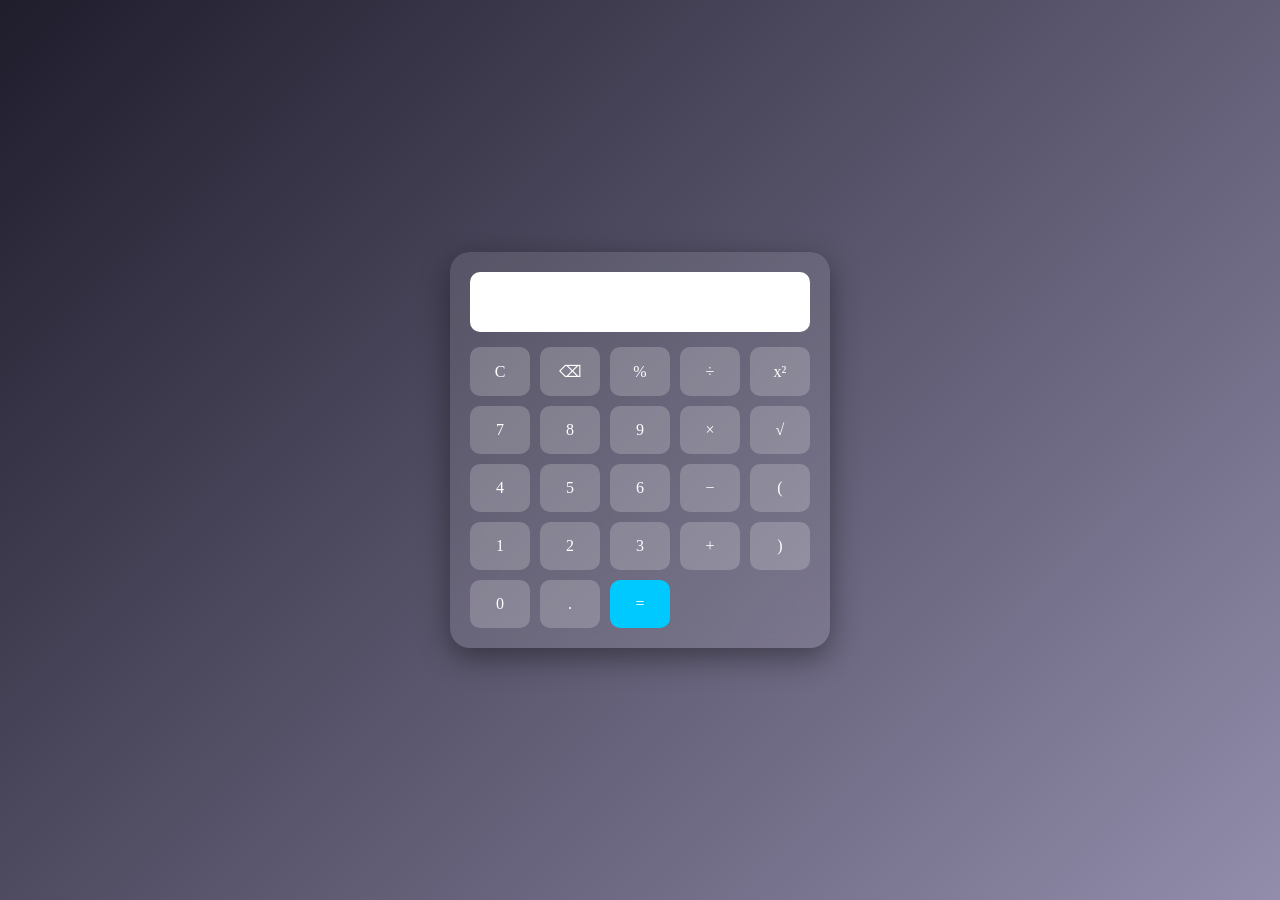
<file: calculator-js/index.html>
<!DOCTYPE html>
<html lang="en">
<head>
<meta charset="UTF-8">
<title>Advanced Calculator</title>

<link rel="stylesheet" href="style.css">
</head>

<body>

<div class="calculator">
    <input type="text" id="display" readonly>

    <div class="buttons">
        <button onclick="clearDisplay()">C</button>
        <button onclick="backspace()">⌫</button>
        <button onclick="append('%')">%</button>
        <button onclick="append('/')">÷</button>
        <button onclick="append('**')">x²</button>

        <button onclick="append('7')">7</button>
        <button onclick="append('8')">8</button>
        <button onclick="append('9')">9</button>
        <button onclick="append('*')">×</button>
        <button onclick="sqrt()">√</button>

        <button onclick="append('4')">4</button>
        <button onclick="append('5')">5</button>
        <button onclick="append('6')">6</button>
        <button onclick="append('-')">−</button>
        <button onclick="append('(')">(</button>

        <button onclick="append('1')">1</button>
        <button onclick="append('2')">2</button>
        <button onclick="append('3')">3</button>
        <button onclick="append('+')">+</button>
        <button onclick="append(')')">)</button>

        <button onclick="append('0')">0</button>
        <button onclick="append('.')">.</button>
        <button class="equal" onclick="calculate()">=</button>
    </div>
</div>

<script src="script.js">

</script>

</body>
</html>
</file>
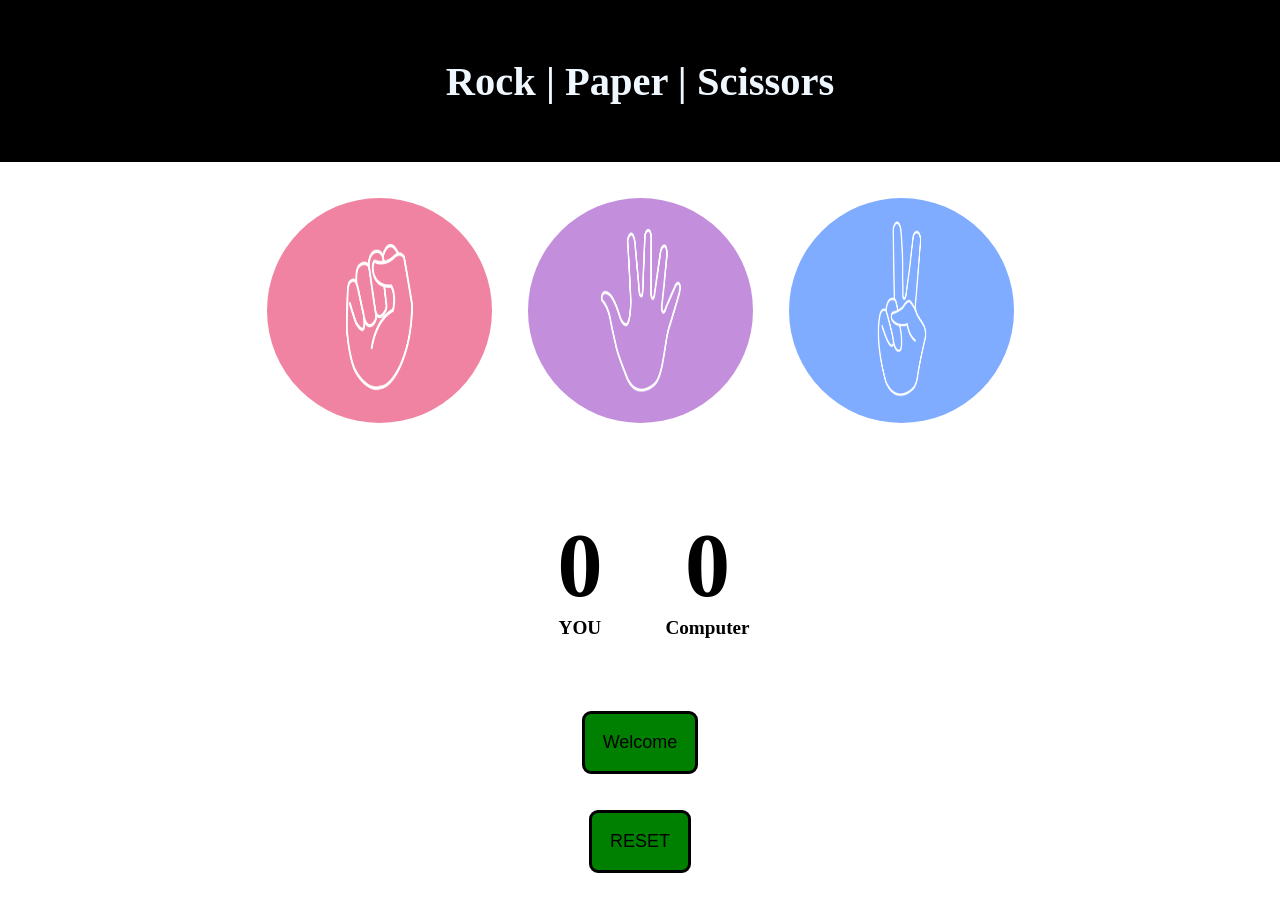
<file: Stone_paper_cissor/index.html>
<!DOCTYPE html>
<html lang="en">

<head>
    <meta charset="UTF-8">
    <meta name="viewport" content="width=device-width, initial-scale=1.0">
    <title>Rock | Paper | Scissors</title>

    <link rel="stylesheet" href="style.css">
</head>

<body>

    <nav>
        <h1>Rock | Paper | Scissors</h1>
    </nav>

    <main>

        <div class="imgs">
            <img id="img1" src="assets/rock.png" alt="">
            <img id="img2" src="assets/paper.png" alt="">
            <img id="img3" src="assets/scissors.png" alt="">
        </div>

        <div class="point">
            <div class="mypoint">
                <h1>0</h1>
                <h3>YOU</h3>
            </div>
            <div class="computerpoint">
                <h1>0</h1>
                <h3>Computer</h3>
            </div>
        </div>


        <div class="btn">
            <button>Welcome</button>
            <button id="reset">RESET</button>
        </div>

    </main>

    <script src="script.js">

       


    </script>

</body>

</html>
</file>
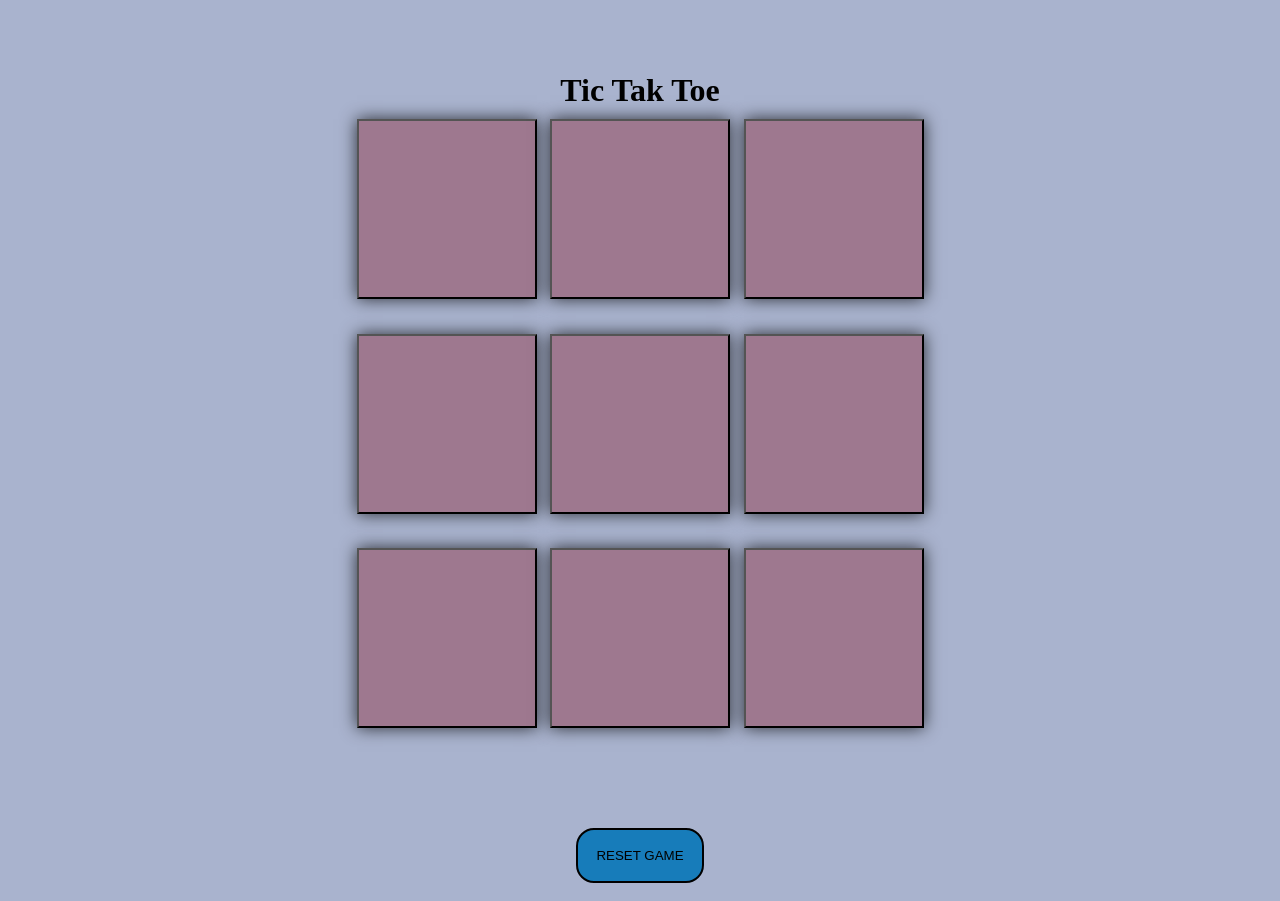
<file: tic-tac-toe-js/index.html>
<!DOCTYPE html>
<html lang="en">

<head>
    <meta charset="UTF-8">
    <meta name="viewport" content="width=device-width, initial-scale=1.0">
    <title>Tic Tac Toe</title>

    <link rel="stylesheet" href="style.css">
    
</head>

<body>

    <div class="masg hide">
        <p id="win">winner</p>
        <button class="newgame">NEW GAME</button>
    </div>

    <main>
        <div class="container">
            <h1>Tic Tak Toe</h1>
            <div class="game">
                <button class="btn1"></button>
                <button class="btn1"></button>
                <button class="btn1"></button>
                <button class="btn1"></button>
                <button class="btn1"></button>
                <button class="btn1"></button>
                <button class="btn1"></button>
                <button class="btn1"></button>
                <button class="btn1"></button>

            </div>

        </div>
        <button class="reset">RESET GAME</button>



        <script src="script.js">
           
        </script>
    </main>

</body>

</html>
</file>
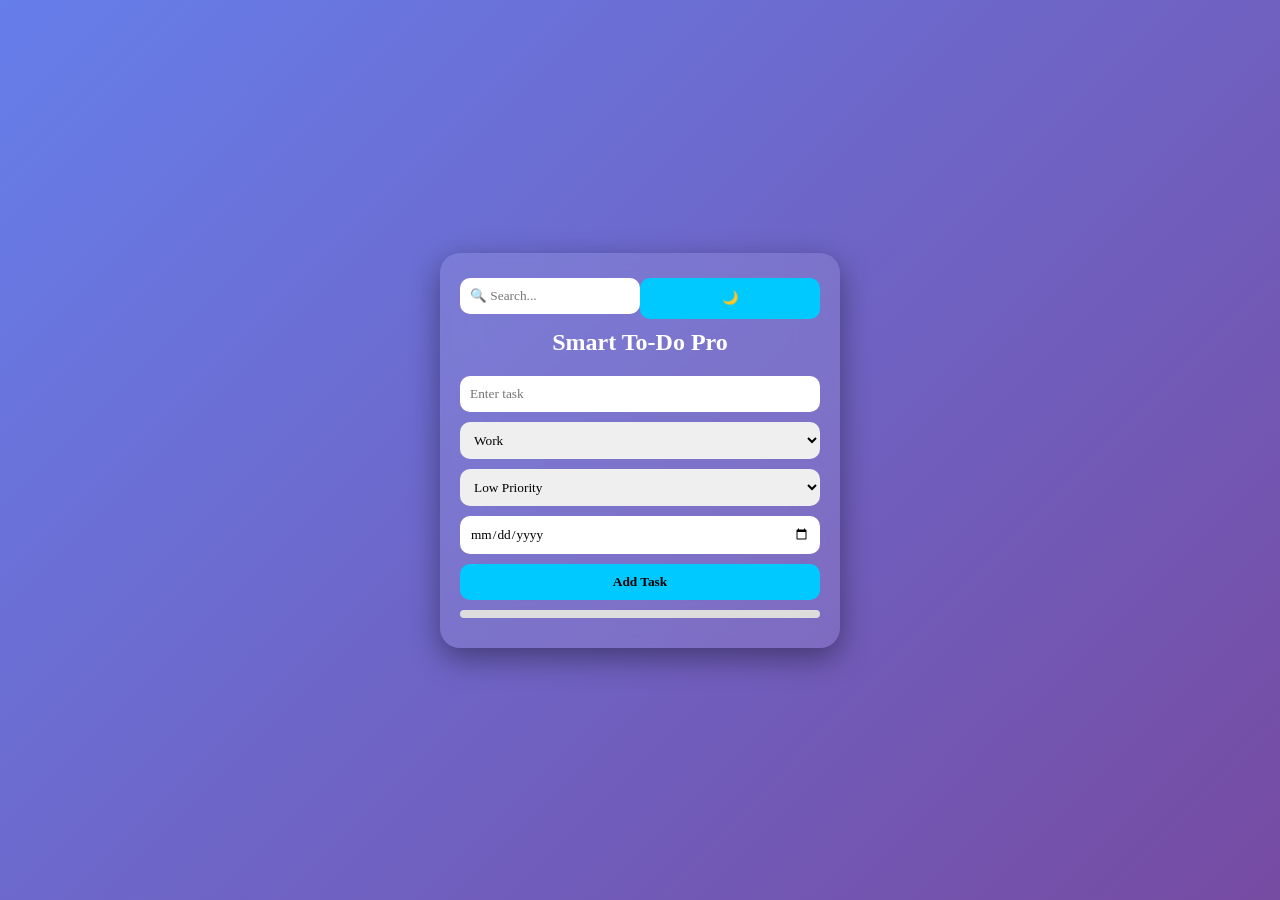
<file: todo-app/index.html>
<!DOCTYPE html>
<html lang="en">
<head>
<meta charset="UTF-8">
<title>Smart To-Do Pro</title>

<link rel="stylesheet" href="style.css">
</head>

<body>

<div class="container">

    <div class="top-bar">
        <input type="text" id="search" placeholder="🔍 Search..." onkeyup="render()">
        <button onclick="toggleTheme()">🌙</button>
    </div>

    <h2>Smart To-Do Pro</h2>

    <input type="text" id="taskInput" placeholder="Enter task">
    
    <select id="category">
        <option>Work</option>
        <option>Study</option>
        <option>Personal</option>
    </select>

    <select id="priority">
        <option value="low">Low Priority</option>
        <option value="medium">Medium Priority</option>
        <option value="high">High Priority</option>
    </select>

    <input type="date" id="dueDate">

    <button onclick="addTask()">Add Task</button>

    <div class="progress">
        <div class="progress-bar" id="progressBar"></div>
    </div>

    <div id="taskList"></div>

</div>

<script src="script.js">

</script>

</body>
</html>
</file>
<file: calculator-js/style.css>
* {
    margin: 0;
    padding: 0;
    box-sizing: border-box;
    font-family: 'Segoe UI';
}

body {
    height: 100vh;
    display: flex;
    justify-content: center;
    align-items: center;
    background: linear-gradient(135deg, #1f1c2c, #928dab);
}

.calculator {
    backdrop-filter: blur(15px);
    background: rgba(255,255,255,0.1);
    padding: 20px;
    border-radius: 20px;
    box-shadow: 0 10px 30px rgba(0,0,0,0.4);
}

#display {
    width: 100%;
    height: 60px;
    font-size: 24px;
    border: none;
    border-radius: 10px;
    padding: 10px;
    margin-bottom: 15px;
    text-align: right;
}

.buttons {
    display: grid;
    grid-template-columns: repeat(5, 60px);
    gap: 10px;
}

button {
    padding: 15px;
    font-size: 16px;
    border: none;
    border-radius: 10px;
    cursor: pointer;
    background: rgba(255,255,255,0.2);
    color: white;
    transition: 0.2s;
}

button:hover {
    background: rgba(255,255,255,0.4);
}

.equal {
    background: #00c9ff;
}
</file>
<file: Stone_paper_cissor/style.css>
* {
            padding: 0;
            margin: 0;
        }

        nav {
            background-color: black;
            color: aliceblue;
            font-size: 3vmin;
            height: 18vmin;
            display: flex;
            align-items: center;
            justify-content: center;
            flex-wrap: wrap;
        }

        .imgs {
            /* background-color: aqua; */
            /* height: 40vmin; */
            display: flex;
            gap: 4vmin;
            align-items: center;
            justify-content: center;
            padding: 4vmin;


        }

        img {
            height: 25vmin;
            width: 25vmin;
            border-radius: 90vmin;
            cursor: pointer;

        }

        #imges {
            border: 1vmin solid black;

        }

        .point {
            margin: 3vmin;
            display: flex;
            align-items: center;
            justify-content: center;
            gap: 4vmin;
            height: 20vmin;
            /* background-color: aquamarine; */

        }

        .mypoint {
            display: flex;
            flex-direction: column;
            align-items: center;
            justify-content: center;
            padding: 3vmin;

        }

        div h1 {
            font-size: 10vmin;
        }

        h3 {
            font-size: larger;
        }

        .computerpoint {
            display: flex;
            flex-direction: column;
            align-items: center;
            justify-content: center;

        }

        .btn {
            display: flex;
            align-items: center;
            justify-content: center;
            flex-direction: column;
        }

        button {
            padding: 2vmin;
            margin: 2vmin;
            font-size: large;
            background-color: green;
            border: 0.4vmin solid black;
            border-radius: 1vmin;
            cursor: pointer;
            
            
        }

        .selected {
            border: 0.8vmin solid rgb(0, 0, 0);
            transform: scale(1.1);
        }
</file>
<file: tic-tac-toe-js/style.css>
* {
            padding: 0;
            ;
            margin: 0;
        }

        body {
            background-color: #A9B3CE;

        }

        .container {
            height: 90vh;
            width: 90vw;
            display: flex;
            align-items: center;
            justify-content: center;
            flex-direction: column;
        }

        .game {

            height: 70vmin;
            width: 70vmin;
            display: flex;
            flex-wrap: wrap;
            align-items: center;
            justify-content: center;


            gap: 1.5vmin;


        }

        .btn1 {
            height: 20vmin;
            width: 20vmin;
            box-shadow: 0 0 1rem rgba(0, 0, 0, 0.753);
            font-family: 'Times New Roman', Times, serif;
            font-size: 11vmin;
            font-weight: 700;
            color: #e0e7f4;
            background-color: #9E788F;
        }

        .reset {
            padding: 2vmin;
            margin: 2vmin;
            background-color: rgb(23, 124, 186);
            border: 2px solid black;
            border-radius: 2vmin;
            font-weight: 500;

        }

      

        main {
            display: flex;
            align-items: center;
            justify-content: center;
            flex-direction: column;
        }

        .masg {
            display: flex;
            align-items: center;
            justify-content: center;
            flex-direction: column;
            height: 92vmin;
        }

        p {
            color: gold;
            font-size: 15vmin;
           
            

        }

          .newgame {
            padding: 2vmin;
            margin: 2vmin;
            background-color: rgb(23, 124, 186);
            border: 2px solid black;
            border-radius: 2vmin;
            font-weight: 500;


        }

        .hide {
            display: none;
        }
</file>
<file: todo-app/style.css>
* {
    margin: 0;
    padding: 0;
    font-family: 'Segoe UI';
    box-sizing: border-box;
}

body {
    background: linear-gradient(135deg, #667eea, #764ba2);
    min-height: 100vh;
    display: flex;
    justify-content: center;
    align-items: center;
}

.container {
    width: 400px;
    backdrop-filter: blur(20px);
    background: rgba(255,255,255,0.1);
    padding: 20px;
    border-radius: 20px;
    color: white;
    box-shadow: 0 10px 30px rgba(0,0,0,0.4);
}

h2 {
    text-align: center;
    margin-bottom: 15px;
}

input, select {
    width: 100%;
    padding: 10px;
    margin: 5px 0;
    border-radius: 10px;
    border: none;
}

button {
    width: 100%;
    padding: 10px;
    margin-top: 5px;
    border: none;
    border-radius: 10px;
    cursor: pointer;
    background: #00c9ff;
    color: black;
    font-weight: bold;
}

.task {
    background: rgba(255,255,255,0.2);
    padding: 10px;
    margin: 8px 0;
    border-radius: 10px;
    display: flex;
    justify-content: space-between;
    align-items: center;
    transition: 0.3s;
}

.task:hover {
    transform: scale(1.02);
}

.completed {
    text-decoration: line-through;
    opacity: 0.6;
}

.badge {
    padding: 3px 8px;
    border-radius: 5px;
    font-size: 12px;
}

.high { background: #ff4d4d; }
.medium { background: #ffd166; color:black; }
.low { background: #06d6a0; color:black; }

.top-bar {
    display: flex;
    justify-content: space-between;
    margin-bottom: 10px;
}

.progress {
    height: 8px;
    background: #ddd;
    border-radius: 10px;
    margin: 10px 0;
}

.progress-bar {
    height: 100%;
    background: #00ffcc;
    border-radius: 10px;
    width: 0%;
}
</file>
